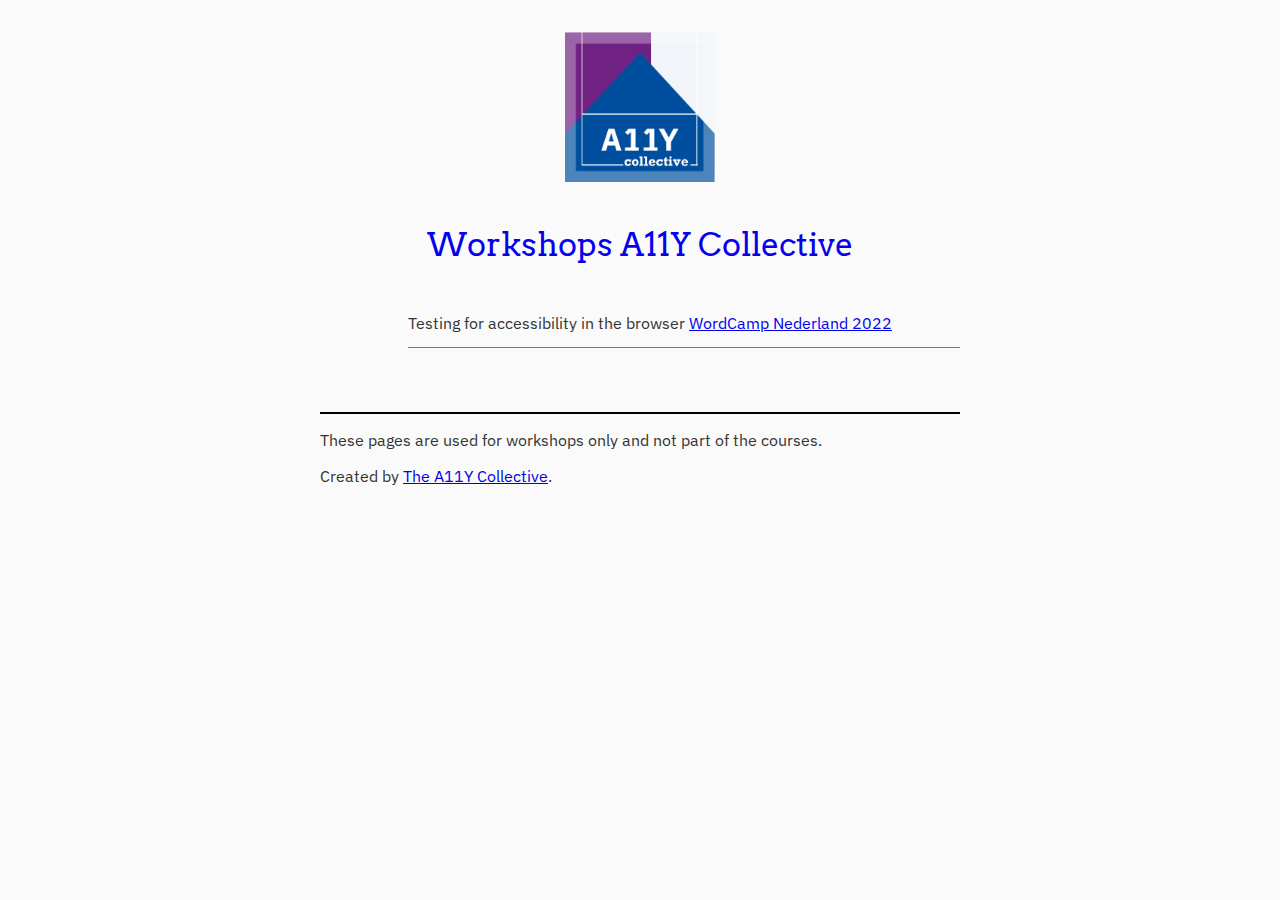
<file: index.html>
<!DOCTYPE html>
<html lang="en-GB">

    <head>
        <meta charset="UTF-8">
        <title>Workshops A11y Collective</title>
        <link href="https://fonts.googleapis.com/css2?family=Arvo%7CIBM+Plex+Sans:wght@400;700&display=swap" rel="stylesheet">
        <link rel="icon"
              type="image/png"
              href="https://a11y-collective.github.io/workshops/favicon.ico">
        <link rel="stylesheet" href="stylesheet.css" type="text/css" media="all">
        <meta name="robots" content="noindex,nofollow">
    </head>

    <body class="header-with-logo">

        <main>
            <header>
                <img src="img/logo-tac.png" alt="logo The A11Y Collective" class="header-logo">
                <h1>Workshops A11Y Collective</h1>
            </header>

            <ul>
                <li>Testing for accessibility in the browser <a href="wcnl-2022.html">WordCamp Nederland 2022</a></li>
            </ul>

        </main>

        <footer>
            <p>These pages are used for workshops only and not part of the courses.</p>
            <p>Created by <a href="https://a11y-collective.com/">The A11Y Collective</a>.</p>
        </footer>

    </body>

</html>
</file>
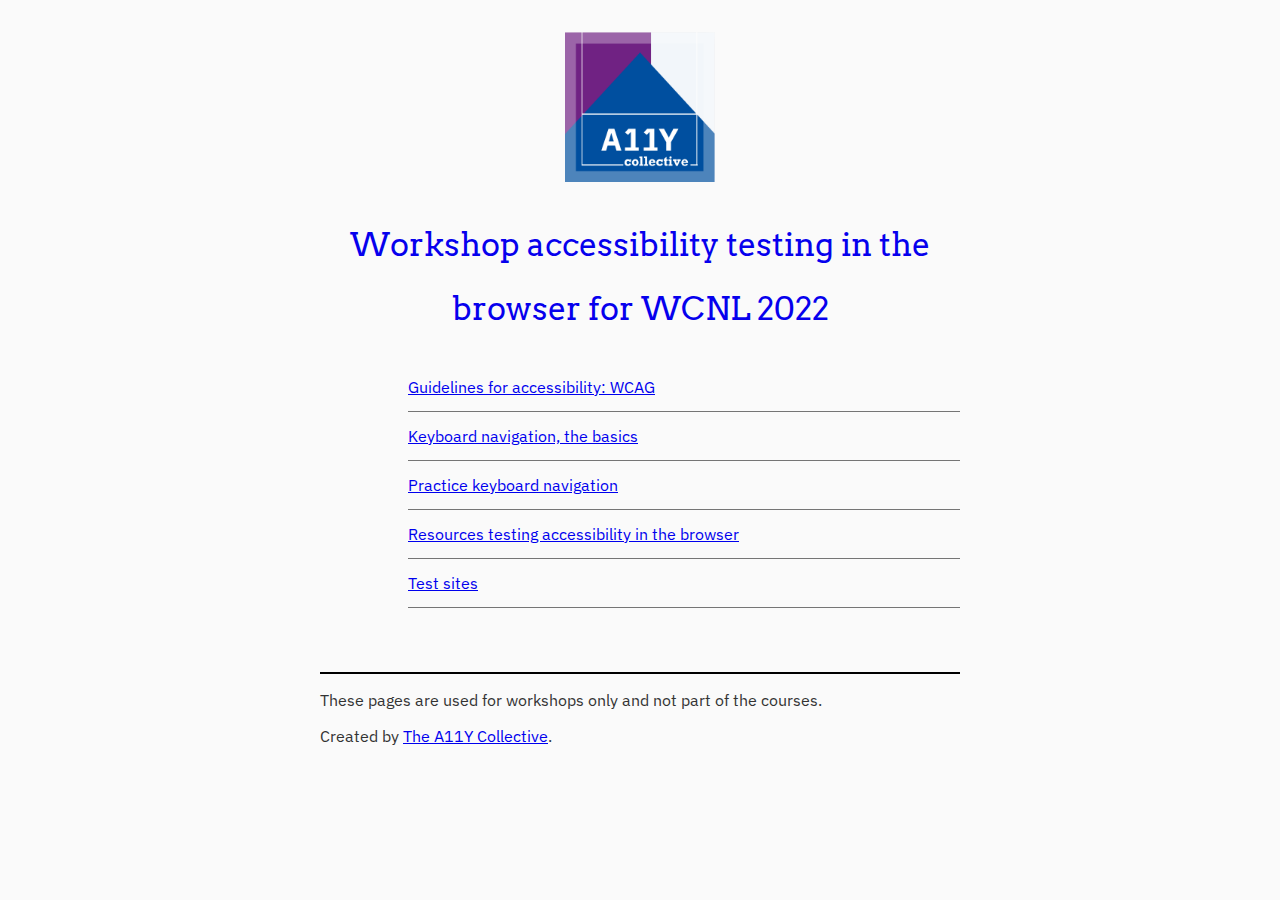
<file: wcnl-2020.html>
<!DOCTYPE html>
<html lang="en-GB">

<head>
    <meta charset="UTF-8">
    <title>Workshops A11y testing in the browser for WCNL 2022</title>
    <link href="https://fonts.googleapis.com/css2?family=Arvo%7CIBM+Plex+Sans:wght@400;700&display=swap" rel="stylesheet">
    <link rel="icon"
          type="image/png"
          href="https://a11y-collective.github.io/workshops/favicon.ico">
    <link rel="stylesheet" href="stylesheet.css" type="text/css" media="all">
    <meta name="robots" content="noindex,nofollow">
</head>

<body class="header-with-logo">

<main>

    <header>
        <img src="img/logo-tac.png" alt="logo The A11Y Collective" class="header-logo">
        <h1>Workshop accessibility testing in the browser for WCNL 2022</h1>
    </header>

    <ul>
        <li><a href="en/guidelines-wcag.html">Guidelines for accessibility: WCAG</a></li>
        <li><a href="en/keyboard-basics.html">Keyboard navigation, the basics</a></li>
        <li><a href="en/keyboard-exercise.html">Practice keyboard navigation</a></li>
        <li><a href="en/test-resources.html">Resources testing accessibility in the browser</a></li>
        <li><a href="en/test-exercise.html">Test sites</a></li>
    </ul>
</main>

<footer>
    <p>These pages are used for workshops only and not part of the courses.</p>
    <p>Created by <a href="https://a11y-collective.com/">The A11Y Collective</a>.</p>
</footer>

</body>

</html>
</file>
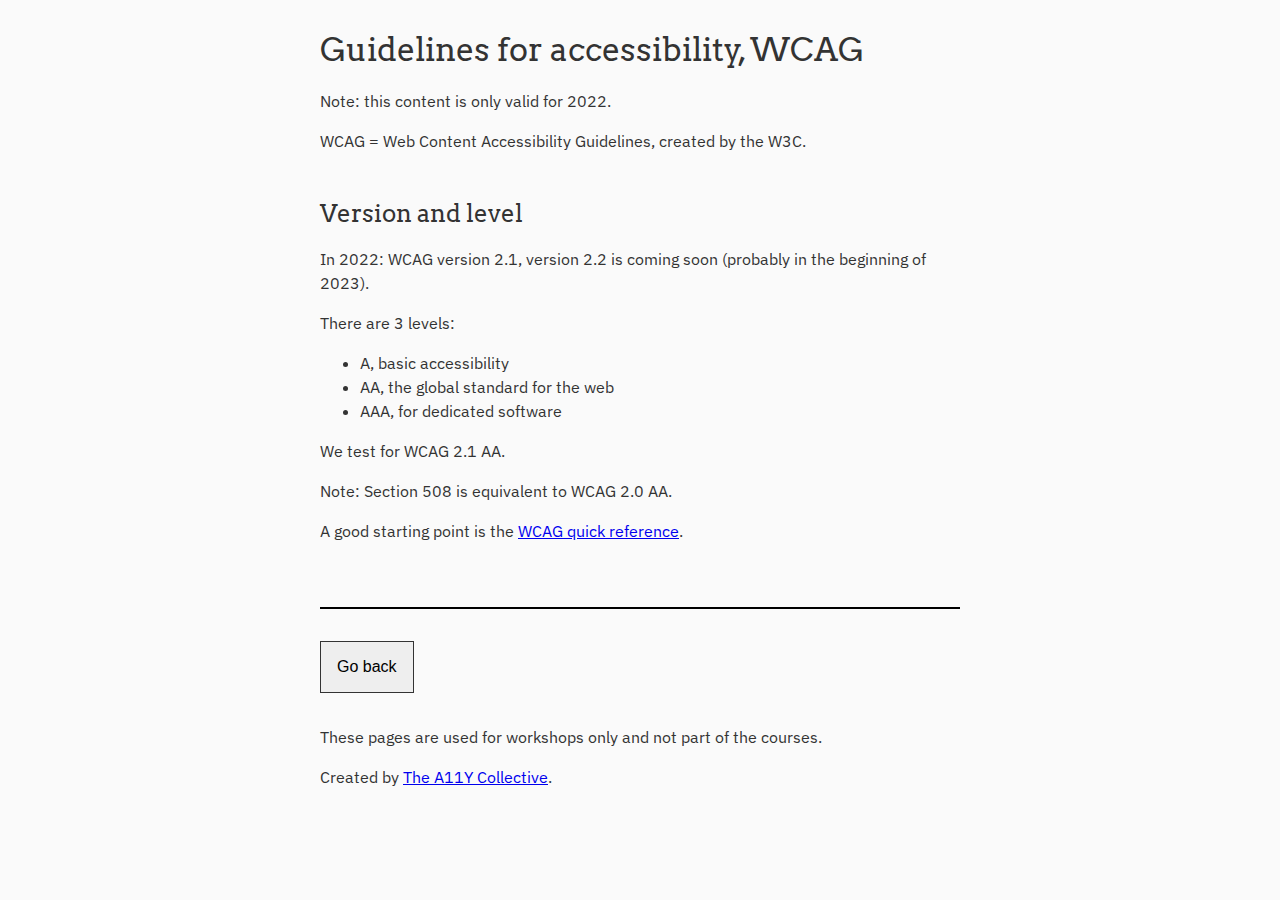
<file: en/guidelines-wcag.html>
<!DOCTYPE html>
<html lang="en-GB">

<head>
    <meta charset="UTF-8">
    <title>Guidelines for accessibility, WCAG</title>
    <link href="https://fonts.googleapis.com/css2?family=Arvo%7CIBM+Plex+Sans:wght@400;700&display=swap" rel="stylesheet">
    <link rel="icon"
          type="image/png"
          href="https://a11y-collective.github.io/workshops/favicon.ico">
    <link rel="stylesheet" href="../stylesheet.css" type="text/css" media="all">
    <meta name="robots" content="noindex,nofollow">
</head>

    <body>

        <main>

            <h1>Guidelines for accessibility, WCAG</h1>
            <p>Note: this content is only valid for 2022.</p>

            <p>WCAG = Web Content Accessibility Guidelines, created by the W3C.</p>

            <h2>Version and level</h2>
            <p>In 2022: WCAG version 2.1, version 2.2 is coming soon (probably in the beginning of 2023).</p>

            <p>There are 3 levels:</p>
            <ul>
                <li>A, basic accessibility</li>
                <li>AA, the global standard for the web</li>
                <li>AAA, for dedicated software</li>
            </ul>

            <p>We test for WCAG 2.1 AA.</p>
            <p>Note: Section 508 is equivalent to WCAG 2.0 AA.</p>

            <p>A good starting point is the <a href="https://www.w3.org/WAI/WCAG21/quickref/">WCAG quick reference</a>.</p>

        </main>

        <footer>
            <p><button onclick="window.history.back()">Go back</button></p>
            <p>These pages are used for workshops only and not part of the courses.</p>
            <p>Created by <a href="https://a11y-collective.com/">The A11Y Collective</a>.</p>
        </footer>

    </body>

</html>
</file>
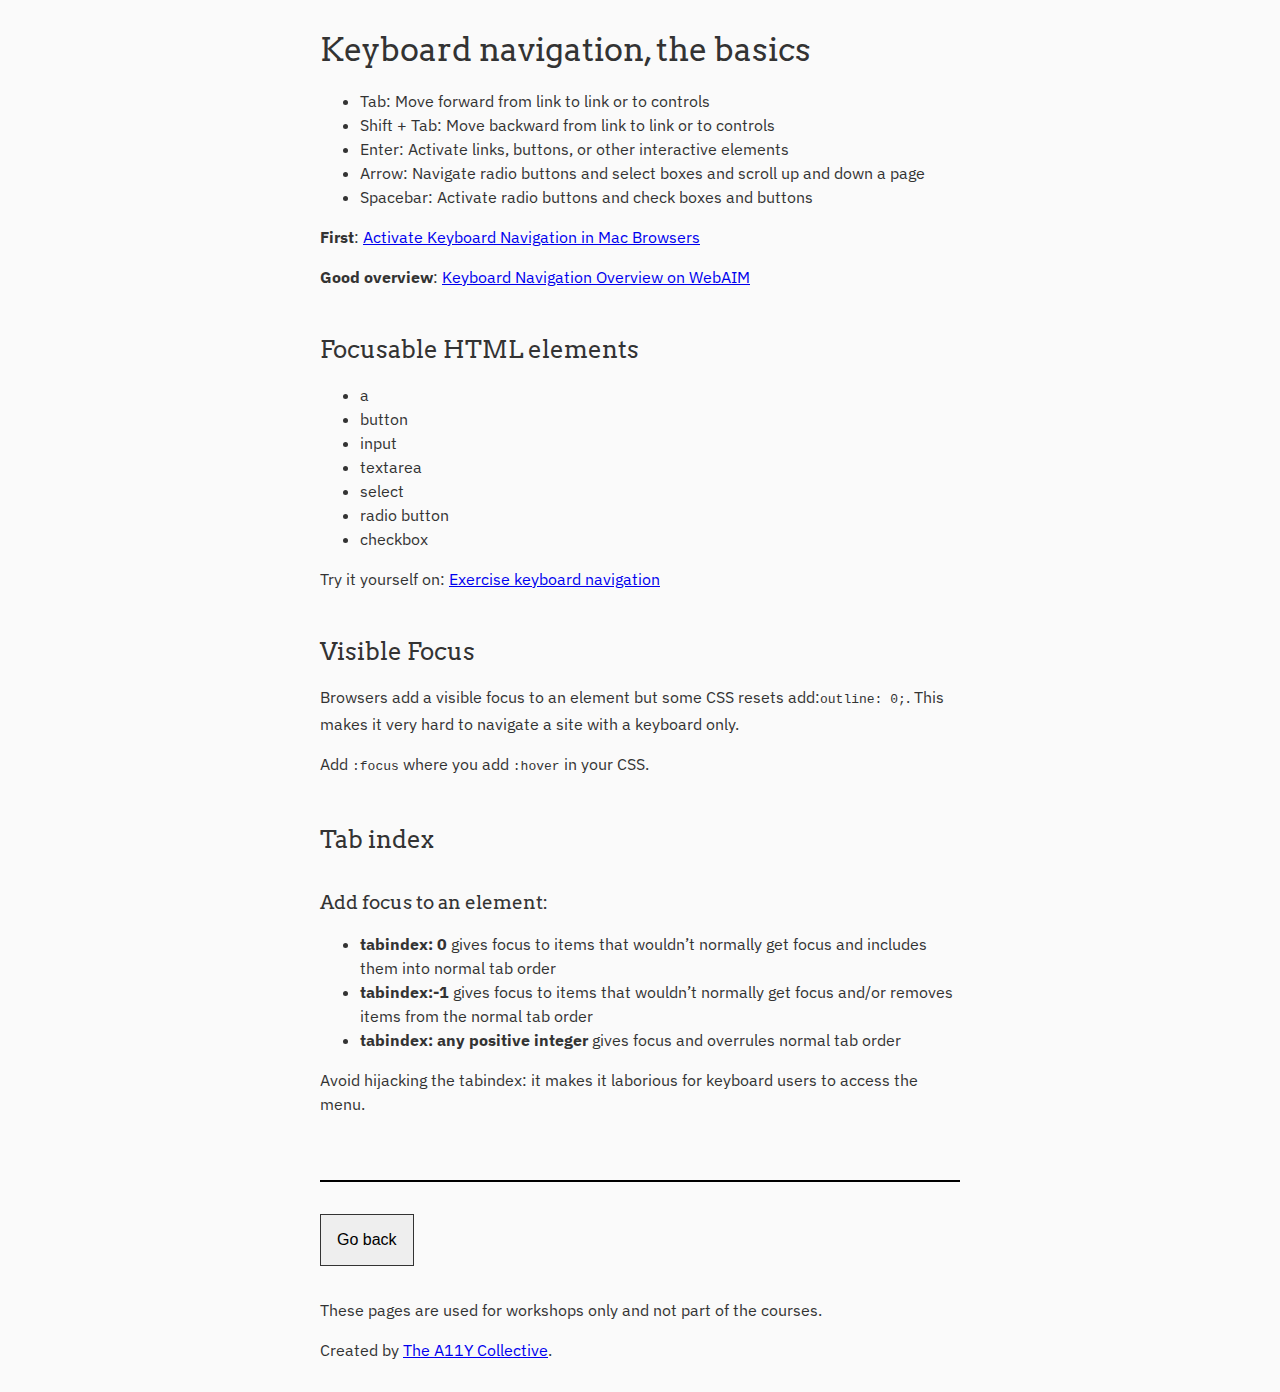
<file: en/keyboard-basics.html>
<!DOCTYPE html>
<html lang="en-GB">

    <head>
        <meta charset="UTF-8">
        <title>Keyboard navigation, the basics</title>
        <link href="https://fonts.googleapis.com/css2?family=Arvo%7CIBM+Plex+Sans:wght@400;700&display=swap" rel="stylesheet">
        <link rel="icon"
              type="image/png"
              href="https://a11y-collective.github.io/workshops/favicon.ico">
        <link rel="stylesheet" href="../stylesheet.css" type="text/css" media="all">
        <meta name="robots" content="noindex,nofollow">
    </head>

    <body>

        <main>

            <h1>Keyboard navigation, the basics</h1>

            <ul>
                <li>Tab: Move forward from link to link or to controls</li>
                <li>Shift + Tab: Move backward from link to link or to controls</li>
                <li>Enter: Activate links, buttons, or other interactive elements</li>
                <li>Arrow: Navigate radio buttons and select boxes and scroll up and down a page</li>
                <li>Spacebar: Activate radio buttons and check boxes and buttons</li>
            </ul>

            <p><strong>First</strong>: <a href="https://dev.to/nickytonline/enabling-keyboard-navigation-on-your-mac-1hjb">Activate Keyboard Navigation in Mac Browsers</a></p>
            <p><strong>Good overview</strong>: <a href="https://webaim.org/techniques/keyboard/">Keyboard Navigation Overview on WebAIM</a></p>

            <h2>Focusable HTML elements</h2>
            <ul>
                <li>a</li>
                <li>button</li>
                <li>input</li>
                <li>textarea</li>
                <li>select</li>
                <li>radio button</li>
                <li>checkbox</li>
            </ul>
            <p>Try it yourself on: <a href="keyboard-exercise.html">Exercise keyboard navigation</a></p>

            <h2>Visible Focus</h2>
            <p>Browsers add a visible focus to an element but some CSS resets add:<code>outline: 0;</code>. This makes it very hard to navigate a site with a keyboard only.</p>
            <p>Add <code>:focus</code> where you add <code>:hover</code> in your CSS.</p>

            <h2>Tab index</h2>
            <h3>Add focus to an element:</h3>
            <ul>
                <li><strong>tabindex: 0</strong> gives focus to items that wouldn’t normally get focus and includes them into normal tab order</li>
                <li><strong>tabindex:-1</strong> gives focus to items that wouldn’t normally get focus and/or removes items from the normal tab order</li>
                <li><strong>tabindex: any positive integer</strong> gives focus and overrules normal tab order</li>
            </ul>
            <p>Avoid hijacking the tabindex: it makes it laborious for keyboard users to access the menu.</p>

        </main>

        <footer>
            <p><button onclick="window.history.back()">Go back</button></p>
            <p>These pages are used for workshops only and not part of the courses.</p>
            <p>Created by <a href="https://a11y-collective.com/">The A11Y Collective</a>.</p>
        </footer>

    </body>

</html>
</file>
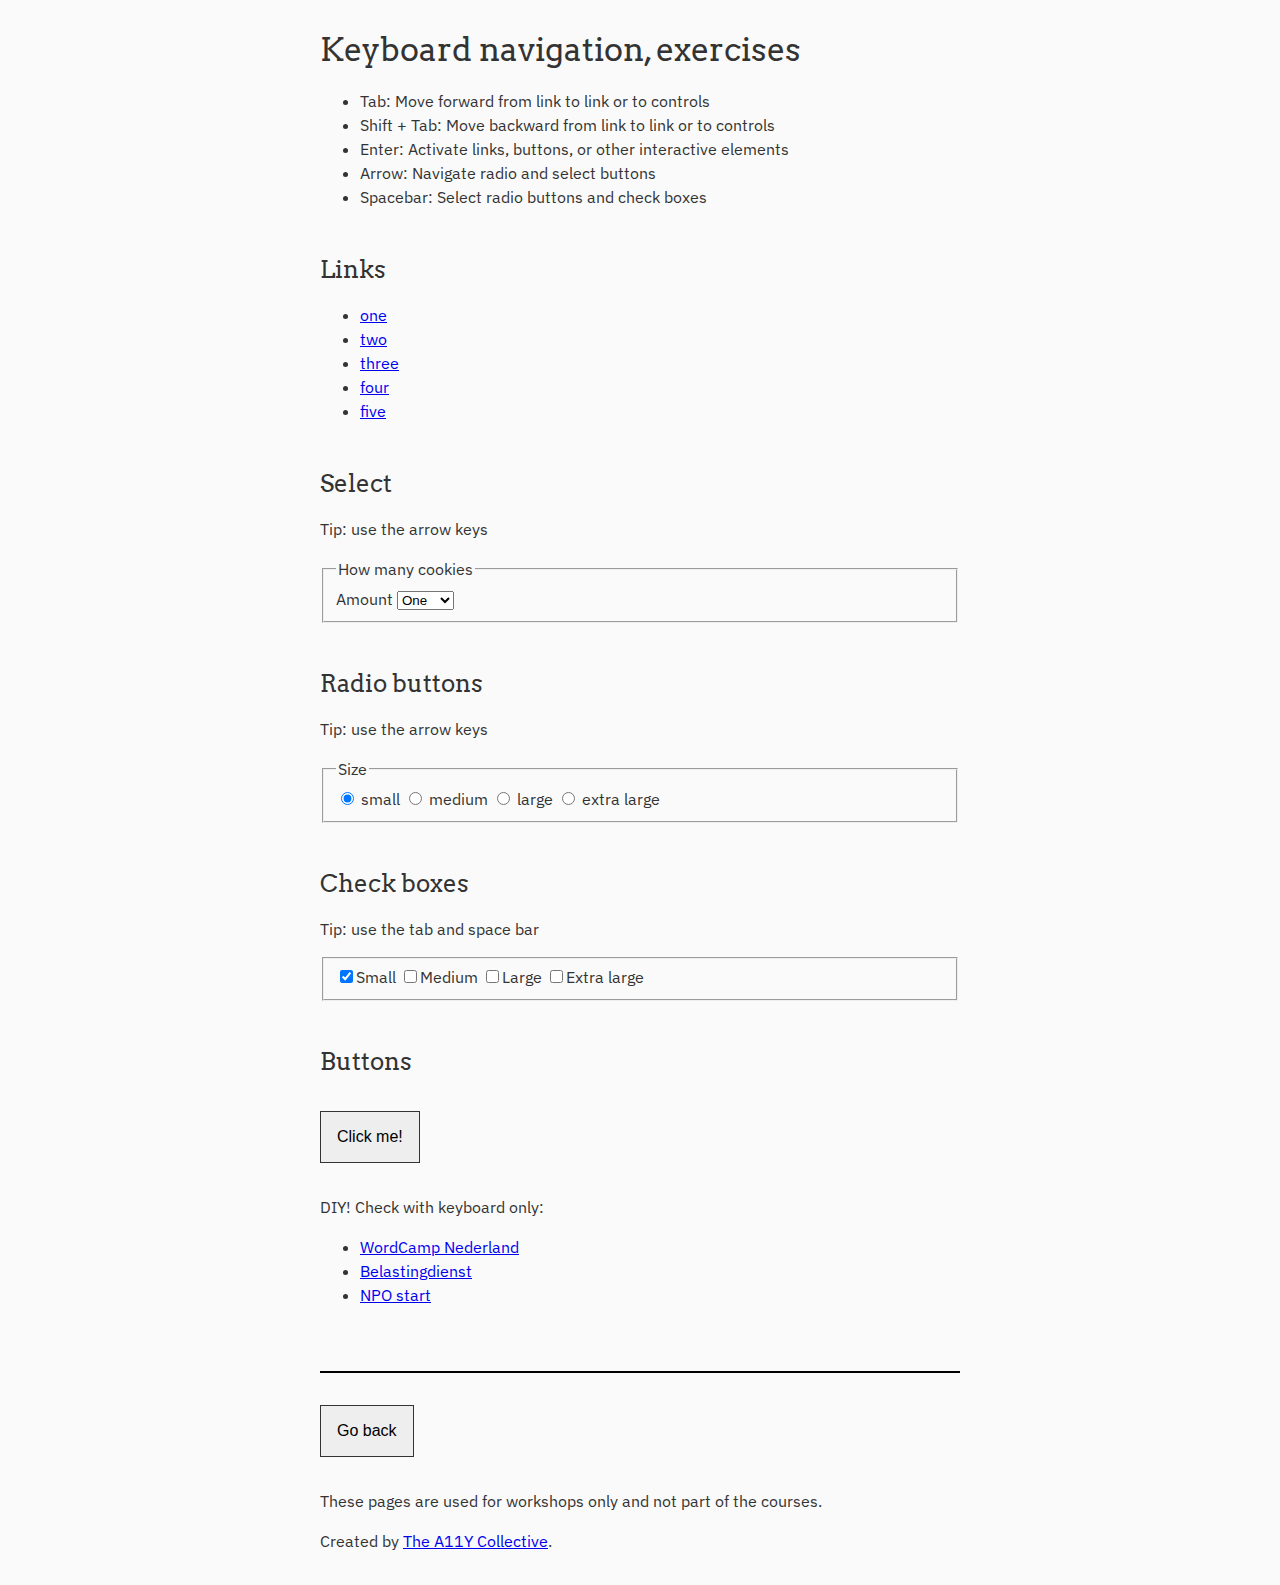
<file: en/keyboard-exercise.html>
<!DOCTYPE html>
<html lang="en-GB">

    <head>
        <meta charset="UTF-8">
        <title>Keyboard navigation, exercises</title>
        <link href="https://fonts.googleapis.com/css2?family=Arvo%7CIBM+Plex+Sans:wght@400;700&display=swap" rel="stylesheet">
        <link rel="icon"
              type="image/png"
              href="https://a11y-collective.github.io/workshops/favicon.ico">
        <link rel="stylesheet" href="../stylesheet.css" type="text/css" media="all">
        <meta name="robots" content="noindex,nofollow">
    </head>

    <body>

        <main>
            <h1>Keyboard navigation, exercises</h1>

            <ul>
                <li>Tab: Move forward from link to link or to controls</li>
                <li>Shift + Tab: Move backward from link to link or to controls</li>
                <li>Enter: Activate links, buttons, or other interactive elements</li>
                <li>Arrow: Navigate radio and select buttons</li>
                <li>Spacebar: Select radio buttons and check boxes</li>
            </ul>

            <h2>Links</h2>
            <ul>
                <li><a href="#">one</a></li>
                <li><a href="#">two</a></li>
                <li><a href="#">three</a></li>
                <li><a href="#">four</a></li>
                <li><a href="#">five</a></li>
            </ul>

            <h2>Select</h2>
            <p>Tip: use the arrow keys</p>

            <fieldset>
                <legend>How many cookies</legend>
                <label for="amount">Amount</label>
                <select name="amount" id="amount">
                    <option value="one">One</option>
                    <option value="two">Two</option>
                    <option value="three">Three</option>
                    <option value="four">Four</option>
                </select>
            </fieldset>

            <h2>Radio buttons</h2>
            <p>Tip: use the arrow keys</p>
            <fieldset>
                <legend>Size</legend>
                <input checked="checked" name="size" id="small" type="radio" value="small" />
                <label for="small">small</label>
                <input name="size" type="radio" value="medium" id="medium"/>
                <label for="medium">medium</label>
                <input name="size" type="radio"  id="large" value="large" />
                <label for="large">large</label>
                <input name="size" type="radio" value="extra-large" id="extra-large"/>
                <label for="extra-large">extra large</label>
            </fieldset>

            <h2>Check boxes</h2>
            <p>Tip: use the tab and space bar</p>
            <fieldset>
                <input id="cb-s" checked="checked" name="size" type="checkbox" value="small" /><label for="cb-s">Small</label>
                <input id="cb-m" name="size" type="checkbox" value="medium" /><label for="cb-m">Medium</label>
                <input id="cb-l" name="size" type="checkbox" value="large" /><label for="cb-l">Large</label>
                <input id="cb-e" name="size" type="checkbox" value="extra large" /><label for="cb-e">Extra large</label>
            </fieldset>

            <h2>Buttons</h2>
            <button type="button">Click me!</button>

            <p>DIY! Check with keyboard only:</p>
            <ul>
                <li><a href="https://netherlands.wordcamp.org/" lang="nl" hreflang="nl">WordCamp Nederland</a></li>
                <li><a href="https://www.belastingdienst.nl/" lang="nl" hreflang="nl">Belastingdienst</a></li>
                <li><a href="https://www.npostart.nl/" lang="nl" hreflang="nl">NPO start</a></li>
            </ul>


        </main>

        <footer>
            <p><button onclick="window.history.back()">Go back</button></p>
            <p>These pages are used for workshops only and not part of the courses.</p>
            <p>Created by <a href="https://a11y-collective.com/">The A11Y Collective</a>.</p>
        </footer>

    </body>

</html>
</file>
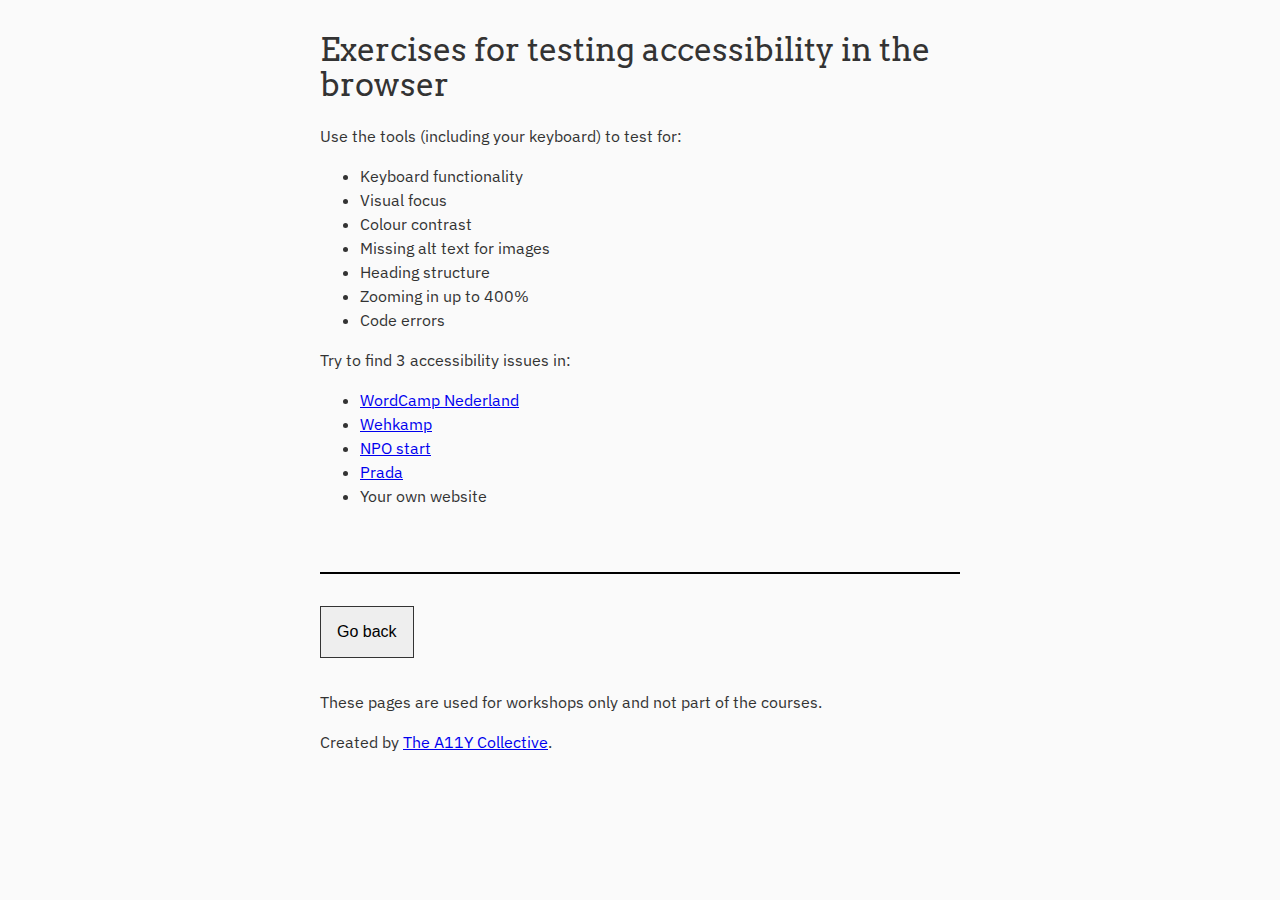
<file: en/test-exercise.html>
<!DOCTYPE html>
<html lang="en-GB">

<head>
    <meta charset="UTF-8">
    <title>Exercises for testing accessibility in the browser</title>
    <link href="https://fonts.googleapis.com/css2?family=Arvo%7CIBM+Plex+Sans:wght@400;700&display=swap" rel="stylesheet">
    <link rel="icon"
          type="image/png"
          href="https://a11y-collective.github.io/workshops/favicon.ico">
    <link rel="stylesheet" href="../stylesheet.css" type="text/css" media="all">
    <meta name="robots" content="noindex,nofollow">
</head>

    <body>

        <main>
            <h1>Exercises for testing accessibility in the browser</h1>
            <p>Use the tools (including your keyboard) to test for:</p>

            <ul>
                <li>Keyboard functionality</li>
                <li>Visual focus</li>
                <li>Colour contrast</li>
                <li>Missing alt text for images</li>
                <li>Heading structure</li>
                <li>Zooming in up to 400%</li>
                <li>Code errors</li>
            </ul>

            <p>Try to find 3 accessibility issues in:</p>
            <ul>
                <li><a href="https://netherlands.wordcamp.org/" lang="nl" hreflang="nl">WordCamp Nederland</a></li>
                <li><a href="https://www.wehkamp.nl/" lang="nl" hreflang="nl">Wehkamp</a></li>
                <li><a href="https://www.npostart.nl/" lang="nl" hreflang="nl">NPO start</a></li>
                <li><a href="https://www.prada.com/nl/en.html" >Prada</a></li>
                <li>Your own website</li>
            </ul>

        </main>

        <footer>
            <p><button onclick="window.history.back()">Go back</button></p>
            <p>These pages are used for workshops only and not part of the courses.</p>
            <p>Created by <a href="https://a11y-collective.com/">The A11Y Collective</a>.</p>
        </footer>

    </body>

</html>
</file>
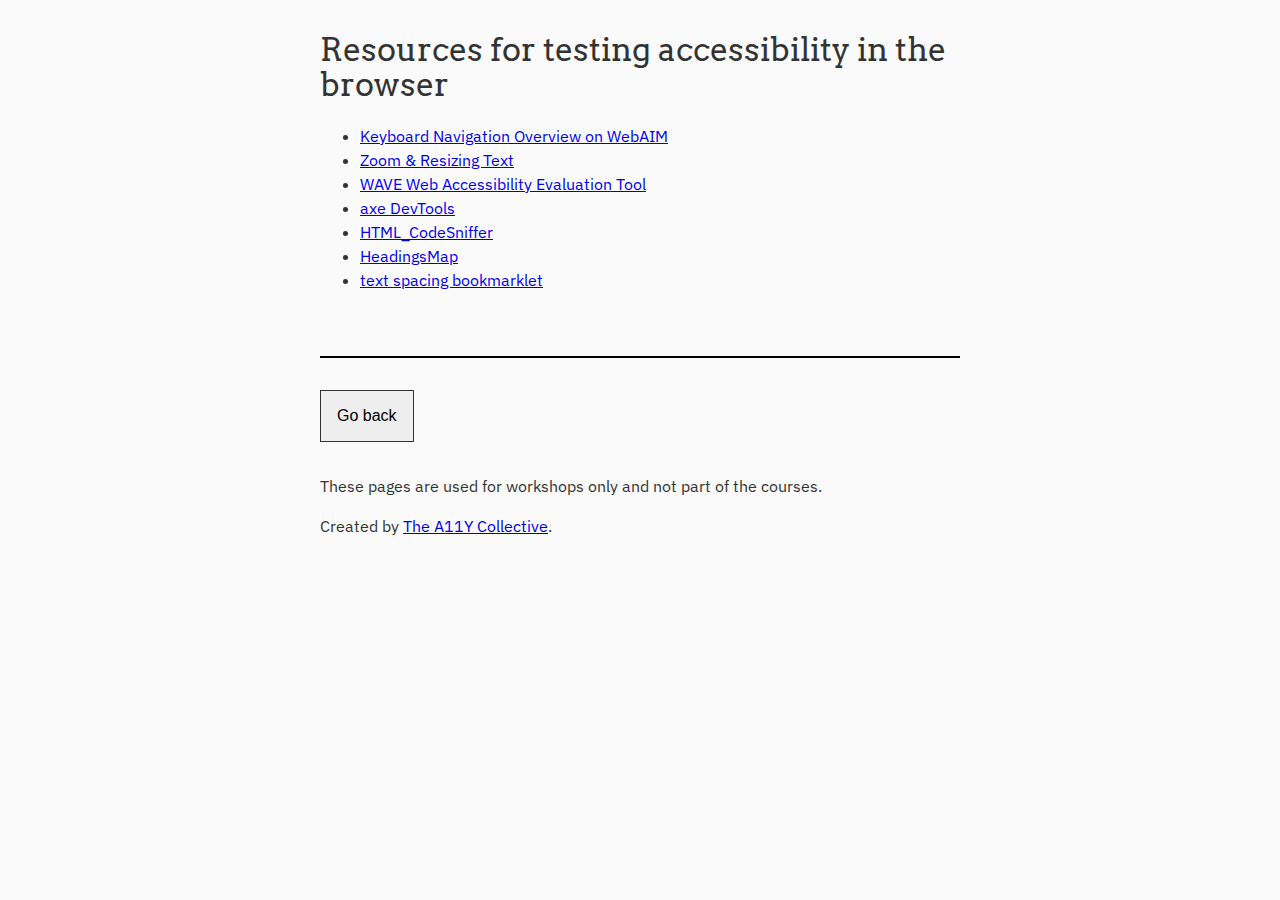
<file: en/test-resources.html>
<!DOCTYPE html>
<html lang="en-GB">

    <head>
        <meta charset="UTF-8">
        <title>Resources for testing accessibility in the browser</title>
        <link href="https://fonts.googleapis.com/css2?family=Arvo%7CIBM+Plex+Sans:wght@400;700&display=swap" rel="stylesheet">
        <link rel="icon"
              type="image/png"
              href="https://a11y-collective.github.io/workshops/favicon.ico">
        <link rel="stylesheet" href="../stylesheet.css" type="text/css" media="all">
        <meta name="robots" content="noindex,nofollow">
    </head>

    <body>

        <main>

            <h1>Resources for testing accessibility in the browser</h1>

            <ul>
                <li><a href="https://webaim.org/techniques/keyboard/">Keyboard Navigation Overview on WebAIM</a></li>
                <li><a href="https://usability.yale.edu/web-accessibility/articles/zoom-resizing-text">Zoom & Resizing Text</a></li>
                <li><a href="https://wave.webaim.org/">WAVE Web Accessibility Evaluation Tool</a></li>
                <li><a href="https://www.deque.com/axe/browser-extensions/">axe DevTools</a></li>
                <li><a href="https://squizlabs.github.io/HTML_CodeSniffer/">HTML_CodeSniffer</a></li>
                <li><a href="https://rumoroso.bitbucket.io/">HeadingsMap</a></li>
                <li><a href="https://cdpn.io/stevef/debug/YLMqbo">text spacing bookmarklet</a></li>
            </ul>

        </main>

        <footer>
            <p><button onclick="window.history.back()">Go back</button></p>
            <p>These pages are used for workshops only and not part of the courses.</p>
            <p>Created by <a href="https://a11y-collective.com/">The A11Y Collective</a>.</p>
        </footer>

    </body>

</html>
</file>
<file: stylesheet.css>
body {
    margin: 2em auto;
    font-family: 'IBM Plex Sans', sans-serif;
    background-color: #efefef4d;
    color: #333;
    line-height: 1.5em;
}

@media screen and (min-width: 50em) {
    body {
        max-width: 40em;
    }
}

body.wide {
    max-width: 80%;
}

h1, h2, h3 {
    line-height: 1.1em;
    font-family: Arvo,sans-serif;
    font-weight: 400;
}

.header-with-logo header {
    text-align: center;
    line-height: 2;
}

.header-with-logo footer {
    line-height: normal;
}
.header-with-logo h1  {
    color: #0600ed;
    line-height: 2;
}

.header-with-logo h1 span {
    color: #333;
}

.header-logo {
    width: 150px;
    height: auto;
}

.header-with-logo ul {
    margin-left: 3em;
    line-height: 3;
    list-style: none;
}

.header-with-logo ul li {
    border-bottom: 1px solid #757575;
}

p.narrow {
    max-width: 5em;
}

p.right-width {
    max-width: 40em;
}

.color-box {
    display: flex;
    flex-wrap: wrap;
    list-style: none;
}
.color-box li {
    width: 30%;
    text-align: center;
    padding: 2em 1em;
    margin: 1em;
    border: solid 1px #333;
}

.one {
    color: #999999;
    background-color: #ffffff;
}

.two {
    color: #ff0000;
    background-color: #008000;
}

.three {
    color: #FF6200;
    background-color: #ffffff;
}

.four {
    color: #828282;
    background-color: #000000;
}

.form-block {
    padding: 1em 0;
    margin-bottom: 1em;
}



h2, h3 {
    margin-top: 2em;
}

h3 {
    font-size: 1.2em;
}

img.right {
    width: 40%;
    float: right
}

img.left {
    width: 40%;
    display: block;
}

table {
    border-collapse: collapse;
    margin-bottom: 4em;
}
td, th {
    padding: 0.5rem;
    border: 1px solid #333;
}

th {
    background-color: #ddd;
}

table caption, th {
    text-align: left;
    font-weight: bold;
}

blockquote {
    font-size: 1.2em;
    font-style: italic;
    border-left: 0.2em solid #ccc;
    padding: 1em;
}

::placeholder,
::-webkit-input-placeholder {
    color: #757575;
    opacity: 1;
}

footer {
    border-top: 2px solid black;
    margin-top: 4em;
}

button, .button {
    margin: 1em 0;
    padding: 1em;
    font-size: inherit;
    cursor: pointer;
    background-color: #eee;
    border: solid 1px #333;
    text-align: center;
    display: inline-block;
}

button:hover {
    color: #eee;
    background-color: #333;
}

.alt-text-img {
    width: 50%;
    margin-bottom: 10em;
}

.large-text {
    font-size: 2.2em;
    font-weight: bold;
    line-height: 1.1em;
    font-family: 'Viga', sans-serif;
}

pre {
    font-size: 1.2em;
    color: #4C7413;
}

/*
	Multi tabs
*/
.images li {
    list-style: none;
    width: 30em;
    border: green 2px solid;
    padding: 1em;
    margin-bottom: 1em;
}
.multi-tabs li {
    list-style: none;
    width: 20em;
    border: green 2px solid;
    padding: 1em;
    margin-bottom: 1em;
}

.images a:hover,
.images a:focus,
.multi-tabs a:hover,
.multi-tabs a:focus {
    text-decoration: none;
    outline: green 1px solid;
}


.multi-tabs li.card a {
    text-decoration: none;
}

.multi-tabs li.card a:hover,
.multi-tabs li.card a:focus {
    text-decoration: underline;
}

.multi-tabs li.card p a {
    text-decoration: underline;
}

.multi-tabs li.card p a:hover,
.multi-tabs li.card p a:focus {
    text-decoration: none;
}

.multi-tabs img {
    width: 20em;
}


.multi-tabs .to-be-covered {
    position: relative;
}

.multi-tabs .to-be-covered:focus-within,
.multi-tabs .to-be-covered:hover,
.multi-tabs li.card:focus-within,
.multi-tabs li.card:hover {
    outline: thick double green;
}

.multi-tabs li.skip-tab a:hover img {
    outline: thick double green;
}

.multi-tabs .to-be-covered a span {
    position: absolute;
    width: 100%;
    height: 100%;
    top: 0;
    left: 0;
}

.multi-tabs .pseudo a::after {
    content: '';
    position: absolute;
    left: 0;
    top: 0;
    right: 0;
    bottom: 0;
}

/* extra link */
.multi-tabs p a {
    text-decoration: underline;
    position: relative;
    z-index: 1;
}

.multi-tabs p a:hover,
.multi-tabs p a:focus {
    text-decoration: none;
}

/* Tooltips. */

/* Tooltip on aria-label. */
.has-tooltip {
    margin: 0;
    padding: 0;
    border: 1px solid transparent;
    background: transparent;
}

.has-tooltip:hover,
.has-tooltip:focus {
    border: 1px solid #333;
}
.heart {
    width: 2em;
    height: 2em;
    fill: #c00;
}

button[aria-label] {
    position:relative
}

button[aria-label]::after {
    content:attr(aria-label);
    display:none;
    position:absolute;
    top:70%;
    left:10px;
    padding:0.5em;
    white-space:nowrap;
    overflow:visible;
    color:#fff;
    background-color: #1e97bc;
}

button[aria-label]:hover::after,
button[aria-label]:focus::after {
    display:block
}

/* Tooltip on aria-describedby. */
.question-mark {
    width: 2em;
    height: 2em;
}
[role="tooltip"] {
    display: none;
}

button:hover + [role="tooltip"],
button:focus + [role="tooltip"] {
    display: block;
}

.long-tooltip-container {
    position:relative
}

[role="tooltip"] {
    position:absolute;
    top:0;
    left:2em;
    min-width: 20em;
    max-width: 30em;
    padding: 1em;
    overflow:visible;
    border: solid 1px #333;
    background-color: #fefefe;
}

[role="tooltip"] img {
    margin: 1em 0;
}

/* Tooltip on emoij. */

span.tooltip {
    position: relative;
}


span.tooltip:hover::after,
span.tooltip:focus::after{
    content:attr(aria-label);
    display:none;
    position:absolute;
    top:70%;
    left:10px;
    padding:0.5em;
    white-space:nowrap;
    overflow:visible;
    color:#fff;
    background-color: #1e97bc;
}

span.tooltip:hover::after,
span.tooltip:focus::after {
    display:block
}



/* Text meant only for screen readers. */
.screen-reader-text {
    border: 0;
    clip: rect(1px, 1px, 1px, 1px);
    clip-path: inset(50%);
    height: 1px;
    margin: -1px;
    overflow: hidden;
    padding: 0;
    position: absolute;
    width: 1px;
    word-wrap: normal;
}
/* Skip links (works together with .screen-reader-text). */
.skip-link {
    background-color: #eee;
    color: #333;
    display: block;
    padding: 1em;
}

.skip-link:focus {
    clip: auto;
    clip-path: none;
    height: auto;
    left: 1em;
    top: 1em;
    width: auto;
    z-index: 100000;
}
/* Do not show the outline on the skip link target. */
#main[tabindex="-1"]:focus {
    outline: 0;
}

.link-image {
    text-decoration: none;
}
.link-image:hover {
    text-decoration: underline;
}
.link-image svg,
.link-image img{
    vertical-align: middle;
    width: 4em;
    height: 4em;
    padding-right: 0.3em;
}

/* Tab interface */

[role="tablist"] {
    padding: 0;
}

[role="tablist"] li, [role="tablist"] a {
    display: inline-block;
}

[role="tablist"] a {
    text-decoration: none;
    padding: 0.5rem 1em;
}

[role="tablist"] [aria-selected] {
    border: 2px solid;
    background: #fff;
    border-bottom: 0;
    position: relative;
    top: 2px;
}

[role="tabpanel"] {
    border: 2px solid;
    padding: 1.5rem;
}

[role="tabpanel"] * + * {
    margin-top: 0.75rem;
}

button.expandable + [aria-hidden] {
    display: none;
}

button.expandable + [aria-hidden="false"] {
    display: block;
}

.form-errors input {
    margin-top: 2em;
}

.description {
    margin: 0;
    font-size: 0.8em;
}

.errors li {
    margin: 0 2em;
}
.errors h3 {
    margin: 0;
}

.error-message,
.errors h3 {
    color: #b00;
    font-weight: bold;
}
</file>
